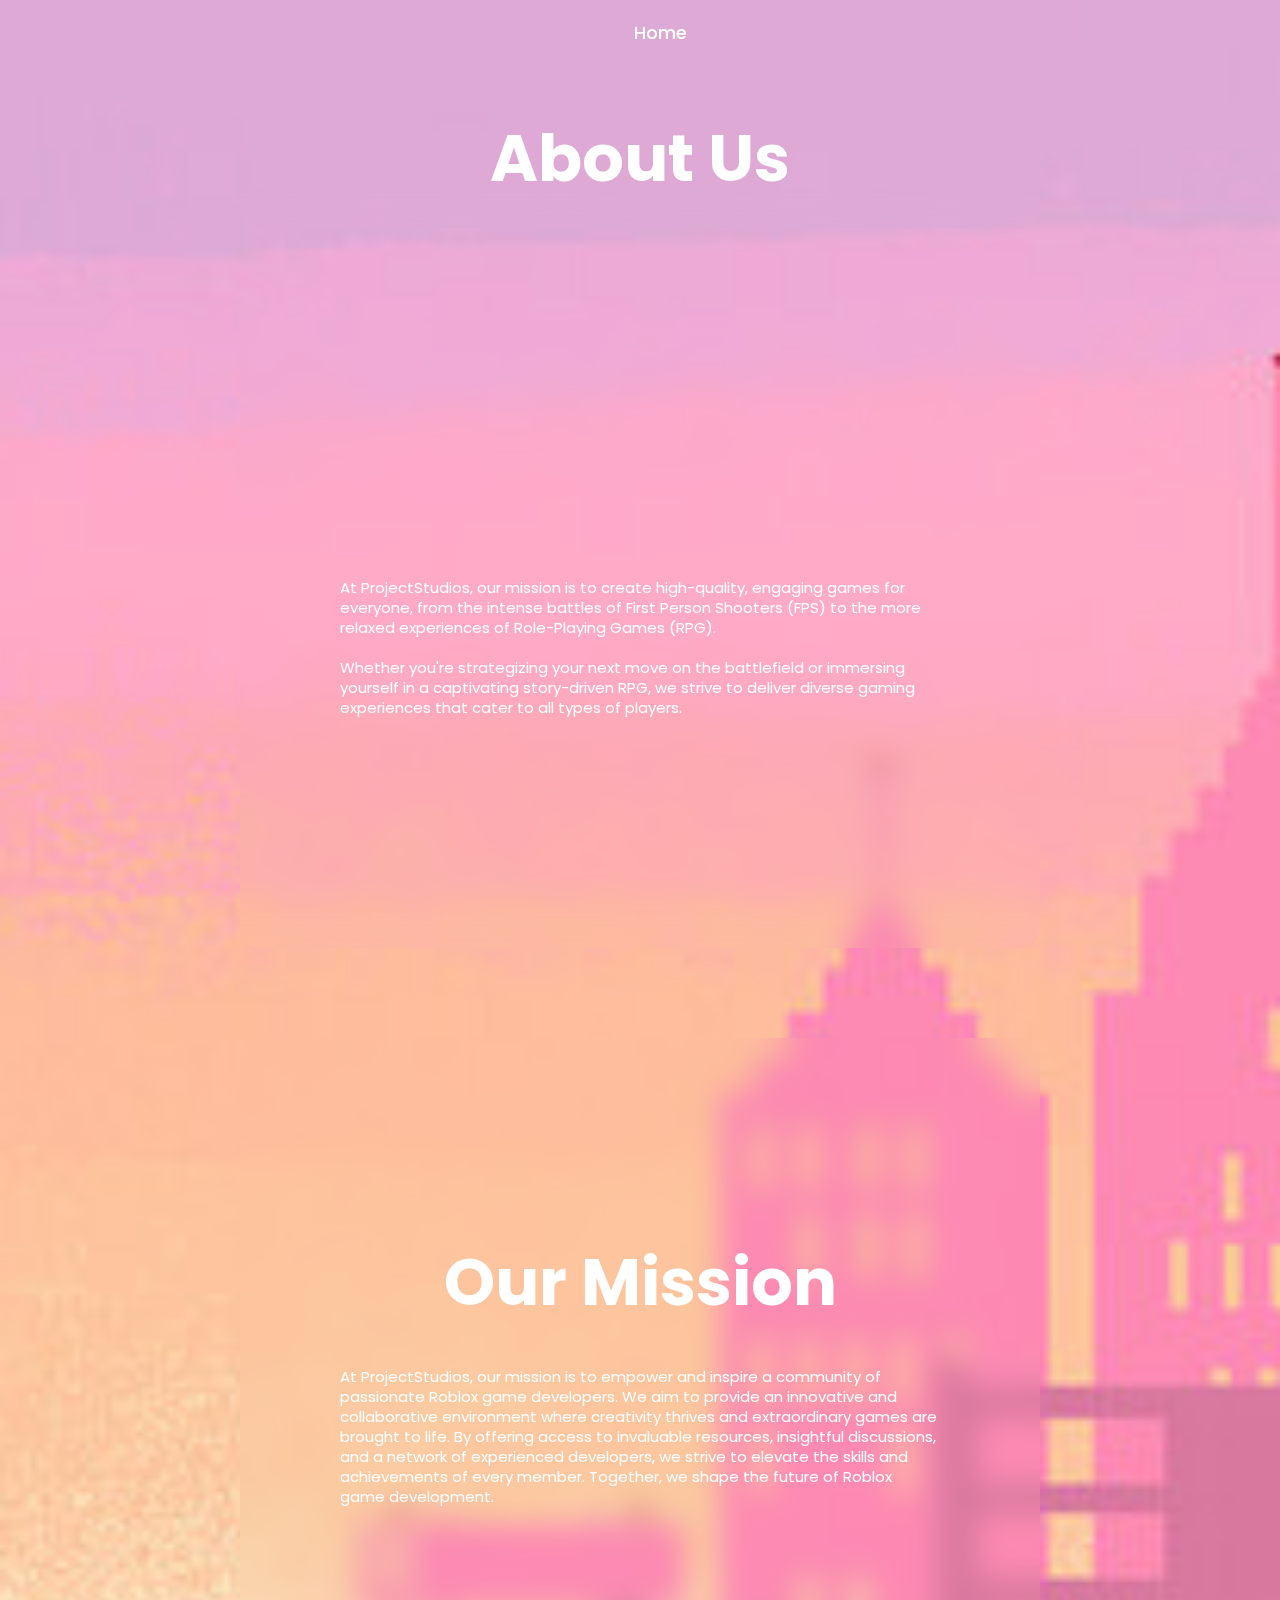
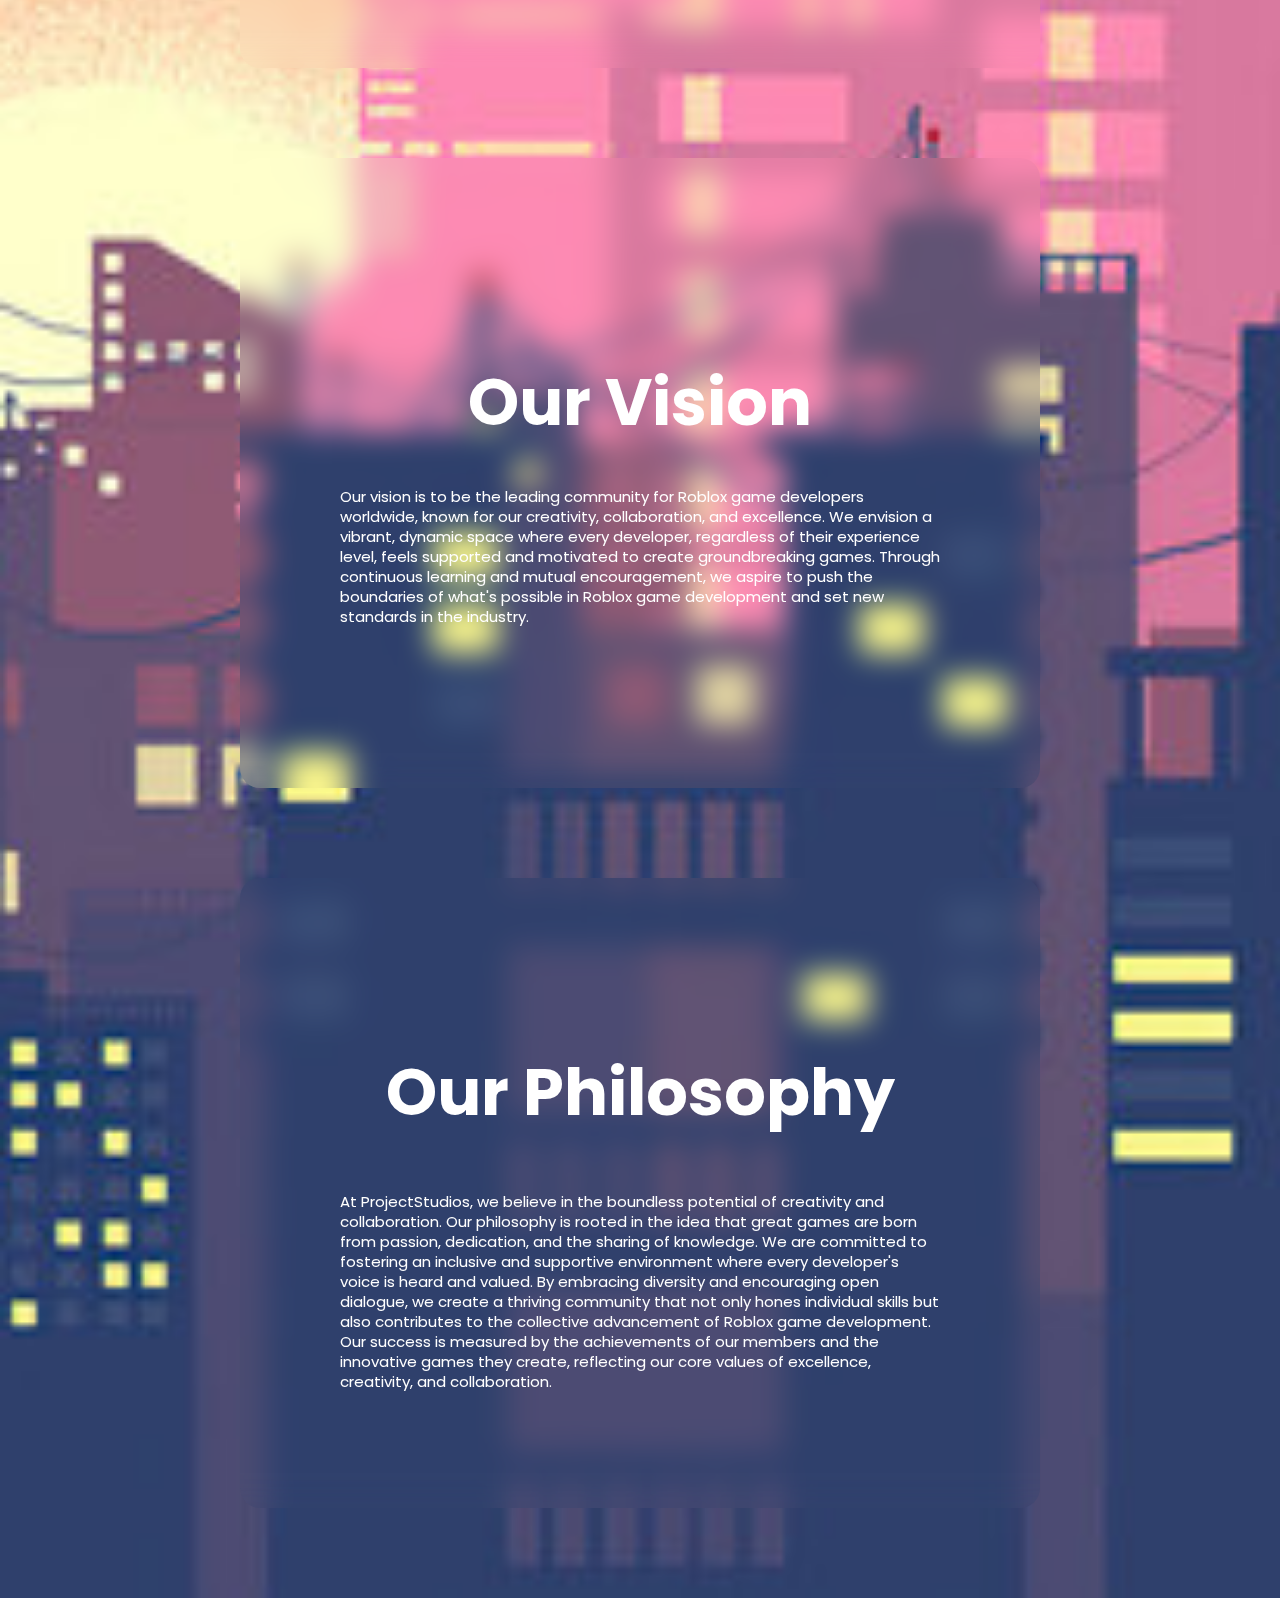
<file: HTML/aboutus.html>
<!DOCTYPE html>
<html lang="en">

<head>
    <meta charset="UTF-8">
    <meta http-equiv="X-UA-Compatible" content="IE-edge">
    <meta name="viewport" content="width=device-width, initial-scale=1.0">
    <title>ProjectStudios</title>
    <link rel="stylesheet" href="../CSS/aboutus.css">
    <link rel="shortcut icon" href="../Images/ProjectStudios.png" type="image/x-icon">
</head>

<header>
    <nav class="navigation">
        <a href="../index.html">Home</a>
    </nav>
</header>

<body>

    <div class="content">
        <div class="header">
            <h1>About Us</h1>
        </div>

        <div class="description">
            <p>At ProjectStudios, our mission is to create high-quality, engaging games for everyone, from the intense battles of First Person Shooters (FPS) to the more relaxed experiences of Role-Playing Games (RPG).</p>
            <p>‎</p>
            <p>Whether you're strategizing your next move on the battlefield or immersing yourself in a captivating story-driven RPG, we strive to deliver diverse gaming experiences that cater to all types of players.</p>
        </div>

        <div class="mission">
            <h1>Our Mission</h1>
            <p>At ProjectStudios, our mission is to empower and inspire a community of passionate Roblox game developers. We aim to provide an innovative and collaborative environment where creativity thrives and extraordinary games are brought to life. By offering access to invaluable resources, insightful discussions, and a network of experienced developers, we strive to elevate the skills and achievements of every member. Together, we shape the future of Roblox game development.</p>
        </div>

        <div class="vision">
            <h1>Our Vision</h1>
            <p>Our vision is to be the leading community for Roblox game developers worldwide, known for our creativity, collaboration, and excellence. We envision a vibrant, dynamic space where every developer, regardless of their experience level, feels supported and motivated to create groundbreaking games. Through continuous learning and mutual encouragement, we aspire to push the boundaries of what's possible in Roblox game development and set new standards in the industry.</p>
        </div>

        <div class="philosophy">
            <h1>Our Philosophy</h1>
            <p>At ProjectStudios, we believe in the boundless potential of creativity and collaboration. Our philosophy is rooted in the idea that great games are born from passion, dedication, and the sharing of knowledge. We are committed to fostering an inclusive and supportive environment where every developer's voice is heard and valued. By embracing diversity and encouraging open dialogue, we create a thriving community that not only hones individual skills but also contributes to the collective advancement of Roblox game development. Our success is measured by the achievements of our members and the innovative games they create, reflecting our core values of excellence, creativity, and collaboration.</p>
        </div>
    </div>

</body>

</html>
</file>
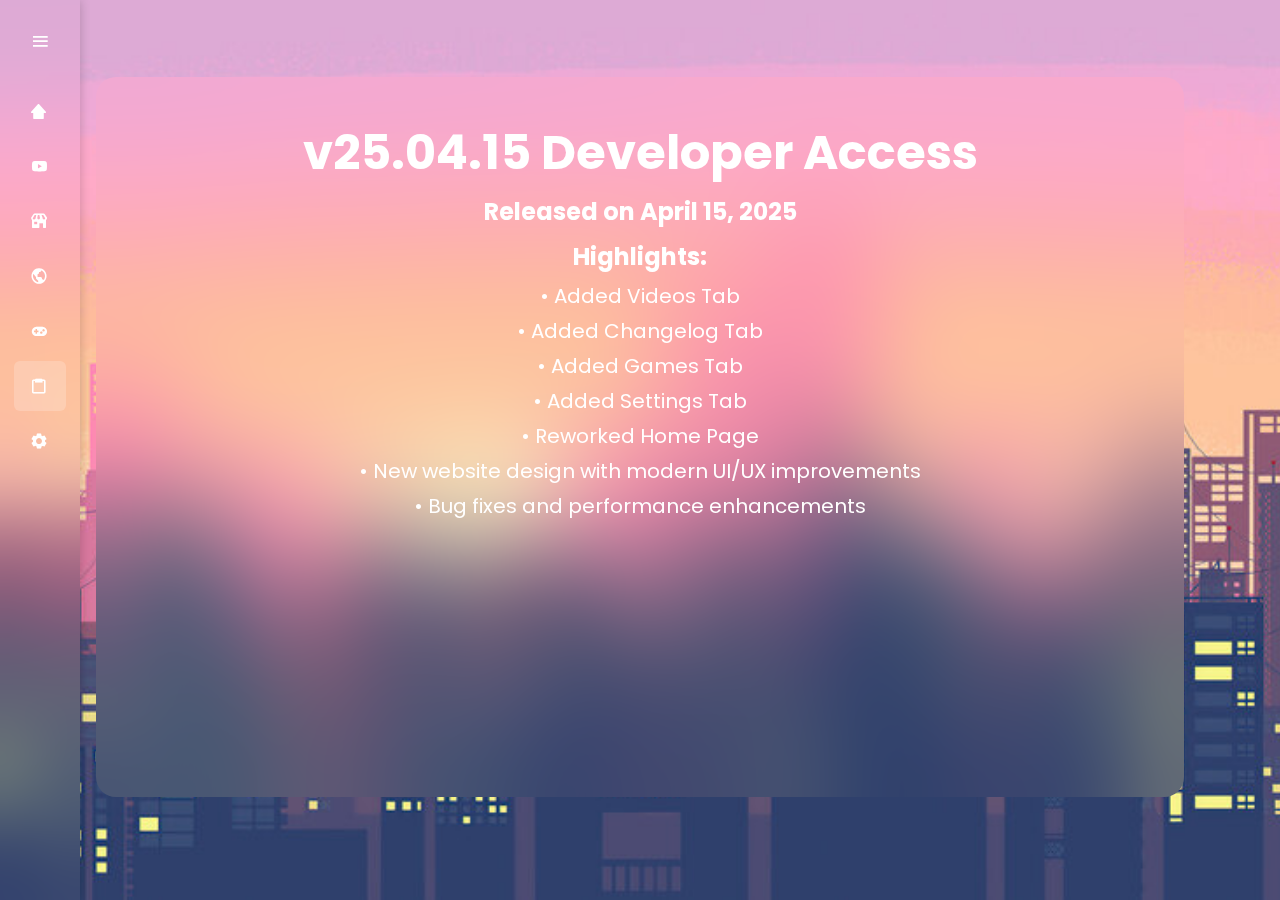
<file: HTML/changelog.html>
<!DOCTYPE html>
<html lang="en">
<head>
    <meta charset="UTF-8">
    <meta http-equiv="X-UA-Compatible" content="IE=edge">
    <meta name="viewport" content="width=device-width, initial-scale=1.0">
    <title>ProjectStudios - Change Log</title>
    <link rel="stylesheet" href="../CSS/changelog.css">
    <link href='https://unpkg.com/boxicons@2.1.4/css/boxicons.min.css' rel='stylesheet'>
    <link rel="shortcut icon" href="../Images/ProjectStudios.png" type="image/x-icon">
</head>

<body>

    <nav class="sidebar">
        <div class="logo-menu">
            <h2 class="logo">ProjectStudios</h2>
            <i class='bx bx-menu toggle-btn'></i>
        </div>
        
        <ul class="list">
            <li class="list-item">
                <a href="../index.html">
                    <i class='bx bxs-home-alt-2'></i>
                    <span class="link-name" style="--i:1;">Home</span>
                </a>
            </li>
            <li class="list-item">
                <a href="./videos.html">
                    <i class='bx bxl-youtube'></i>
                    <span class="link-name" style="--i:2;">Videos</span>
                </a>
            </li>
            <li class="list-item">
                <a href="./404.html">
                    <i class='bx bxs-store'></i>
                    <span class="link-name" style="--i:3;">Shop</span>
                </a>
            </li>
            <li class="list-item">
                <a href="./socials.html">
                    <i class='bx bx-world'></i>
                    <span class="link-name" style="--i:4;">Socials</span>
                </a>
            </li>
            <li class="list-item">
                <a href="./games.html">
                    <i class='bx bxs-joystick-alt'></i>
                    <span class="link-name" style="--i:5;">Creations</span>
                </a>
            </li>
            <li class="list-item active">
                <a href="./changelog.html">
                    <i class='bx bx-clipboard'></i>
                    <span class="link-name" style="--i:6;">Change Log</span>
                </a>
            </li>
            <li class="list-item">
                <a href="./settings.html">
                    <i class='bx bxs-cog'></i>
                    <span class="link-name" style="--i:7;">Settings</span>
                </a>
            </li>
        </ul>
    </nav>

    <div class="wrapper">
        <h1>v25.04.15 Developer Access</h1>
        <h2>Released on April 15, 2025</h2>
        <h2>Highlights:</h2>
            <p>• Added Videos Tab</p>
            <p>• Added Changelog Tab</p>
            <p>• Added Games Tab</p>
            <p>• Added Settings Tab</p>
            <p>• Reworked Home Page</p>
            <p>• New website design with modern UI/UX improvements</p>
            <p>• Bug fixes and performance enhancements</p>
    </div>

    <script src="../JavaScript/sidebar.js"></script>
</body>
</html>
</file>
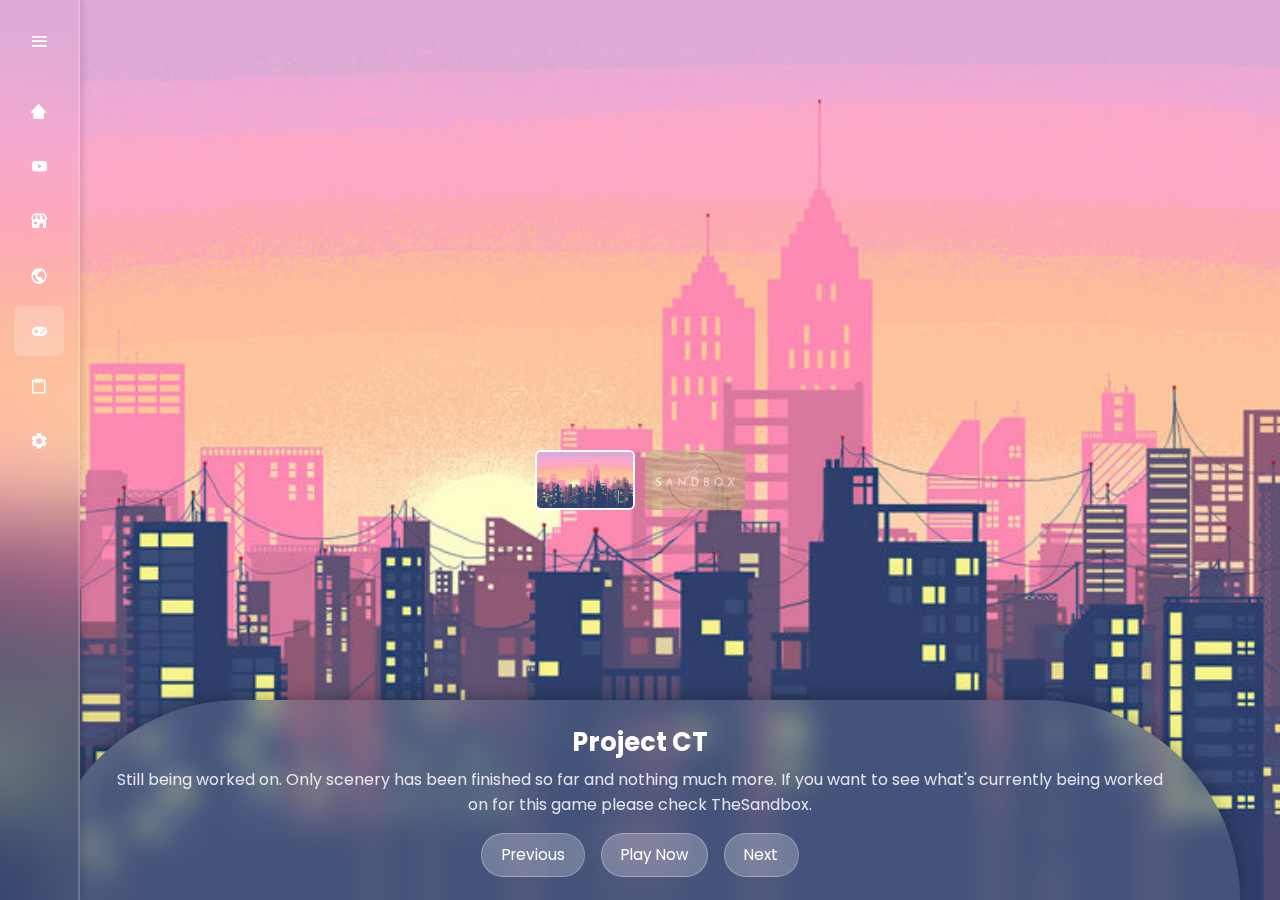
<file: HTML/games.html>
<!DOCTYPE html>
<html lang="en">
<head>
  <meta charset="UTF-8" />
  <meta http-equiv="X-UA-Compatible" content="IE=edge" />
  <meta name="viewport" content="width=device-width, initial-scale=1.0" />
  <title>ProjectStudios - Games</title>
  <link rel="stylesheet" href="../CSS/games.css" />
  <link href="https://unpkg.com/boxicons@2.1.4/css/boxicons.min.css" rel="stylesheet" />
  <link rel="shortcut icon" href="../Images/ProjectStudios.png" type="image/x-icon" />
</head>
<body>

    <nav class="sidebar">
        <div class="logo-menu">
            <h2 class="logo">ProjectStudios</h2>
            <i class='bx bx-menu toggle-btn'></i>
        </div>
        
        <ul class="list">
            <li class="list-item">
                <a href="../index.html">
                    <i class='bx bxs-home-alt-2'></i>
                    <span class="link-name" style="--i:1;">Home</span>
                </a>
            </li>
            <li class="list-item">
                <a href="./videos.html">
                    <i class='bx bxl-youtube'></i>
                    <span class="link-name" style="--i:2;">Videos</span>
                </a>
            </li>
            <li class="list-item">
                <a href="./404.html">
                    <i class='bx bxs-store'></i>
                    <span class="link-name" style="--i:3;">Shop</span>
                </a>
            </li>
            <li class="list-item">
                <a href="./socials.html">
                    <i class='bx bx-world'></i>
                    <span class="link-name" style="--i:4;">Socials</span>
                </a>
            </li>
            <li class="list-item active">
                <a href="./games.html">
                    <i class='bx bxs-joystick-alt'></i>
                    <span class="link-name" style="--i:5;">Creations</span>
                </a>
            </li>
            <li class="list-item">
                <a href="./changelog.html">
                    <i class='bx bx-clipboard'></i>
                    <span class="link-name" style="--i:6;">Change Log</span>
                </a>
            </li>
            <li class="list-item">
                <a href="./settings.html">
                    <i class='bx bxs-cog'></i>
                    <span class="link-name" style="--i:7;">Settings</span>
                </a>
            </li>
        </ul>
    </nav>

  <div class="gallery-container">
    <div class="preview-strip" id="previewStrip"></div>
  </div>

  <div class="half-circle-container">
    <div class="half-circle">
      <div class="overlay-content">
        <h1 class="image-title" id="imageTitle">Image Title</h1>
        <p class="image-description" id="imageDescription">Image description goes here.</p>
        <div class="navigation-buttons">
          <button id="prevBtn">Previous</button>
          <a id="playNowBtn" href="#" target="_blank">Play Now</a>
          <button id="nextBtn">Next</button>
        </div>
      </div>
    </div>
  </div>

  <script src="../JavaScript/games.js"></script>
  <script src="../JavaScript/sidebar.js"></script>
</body>
</html>
</file>
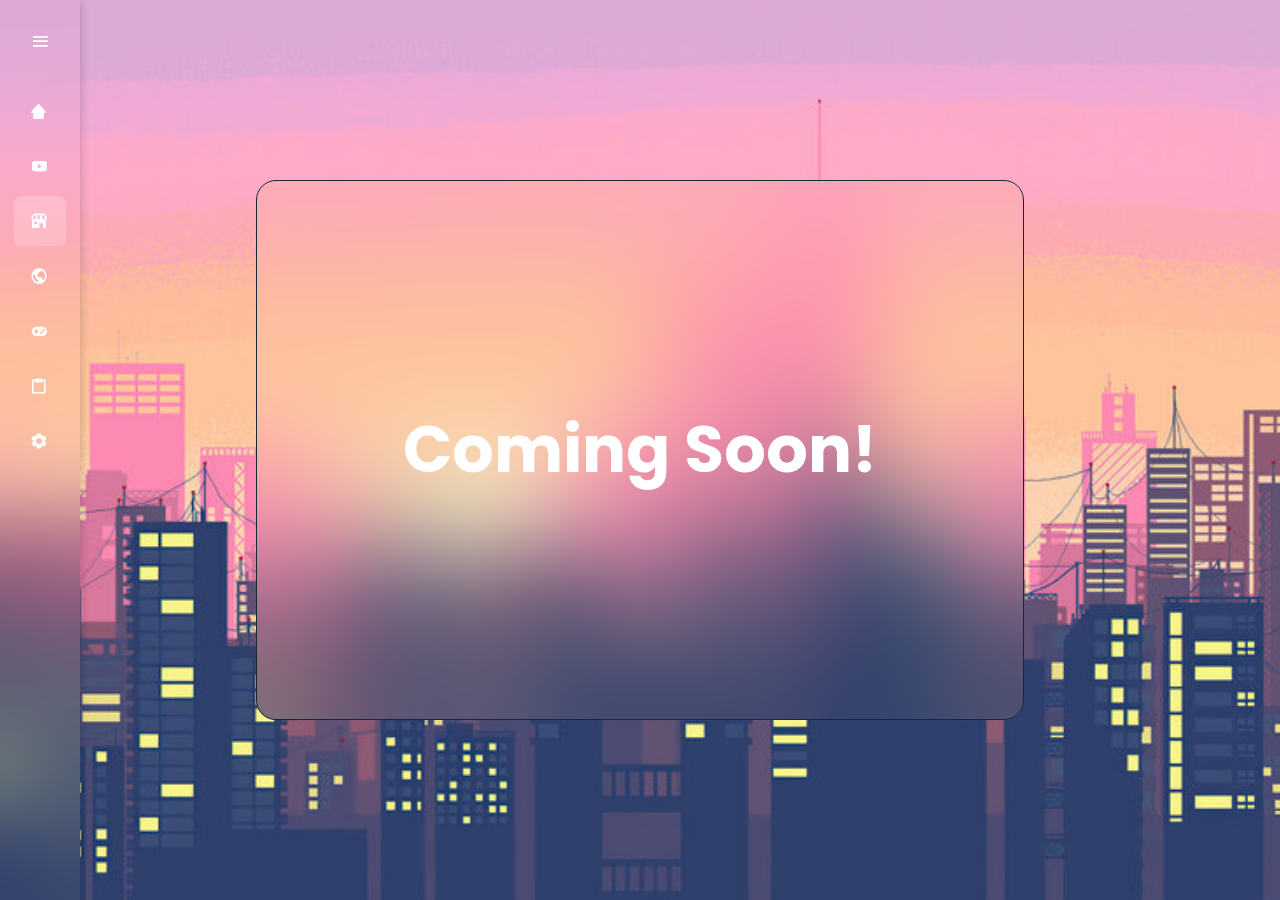
<file: HTML/shop.html>
<!DOCTYPE html>
<html lang="en">
<head>
    <meta charset="UTF-8">
    <meta http-equiv="X-UA-Compatible" content="IE=edge">
    <meta name="viewport" content="width=device-width, initial-scale=1.0">
    <title>ProjectStudios - Shop</title>
    <link rel="stylesheet" href="../CSS/shop.css">
    <link href='https://unpkg.com/boxicons@2.1.4/css/boxicons.min.css' rel='stylesheet'>
    <link rel="shortcut icon" href="../Images/ProjectStudios.png" type="image/x-icon">
</head>

<body>

    <main>
        <div id="video-container"></div>
    </main>

    <nav class="sidebar">
        <div class="logo-menu">
            <h2 class="logo">ProjectStudios</h2>
            <i class='bx bx-menu toggle-btn'></i>
        </div>
        
        <ul class="list">
            <li class="list-item">
                <a href="../index.html">
                    <i class='bx bxs-home-alt-2'></i>
                    <span class="link-name" style="--i:1;">Home</span>
                </a>
            </li>
            <li class="list-item">
                <a href="./videos.html">
                    <i class='bx bxl-youtube'></i>
                    <span class="link-name" style="--i:2;">Videos</span>
                </a>
            </li>
            <li class="list-item active">
                <a href="./404.html">
                    <i class='bx bxs-store'></i>
                    <span class="link-name" style="--i:3;">Shop</span>
                </a>
            </li>
            <li class="list-item">
                <a href="./socials.html">
                    <i class='bx bx-world'></i>
                    <span class="link-name" style="--i:4;">Socials</span>
                </a>
            </li>
            <li class="list-item">
                <a href="./games.html">
                    <i class='bx bxs-joystick-alt'></i>
                    <span class="link-name" style="--i:5;">Creations</span>
                </a>
            </li>
            <li class="list-item">
                <a href="#">
                    <i class='bx bx-clipboard'></i>
                    <span class="link-name" style="--i:6;">Change Log</span>
                </a>
            </li>
            <li class="list-item">
                <a href="./settings.html">
                    <i class='bx bxs-cog'></i>
                    <span class="link-name" style="--i:7;">Settings</span>
                </a>
            </li>
        </ul>
    </nav>

    <div class="intro">
        <h2>Coming Soon!</h2>
    </div>

    <script src="../JavaScript/sidebar.js"></script>
</body>
</html>
</file>
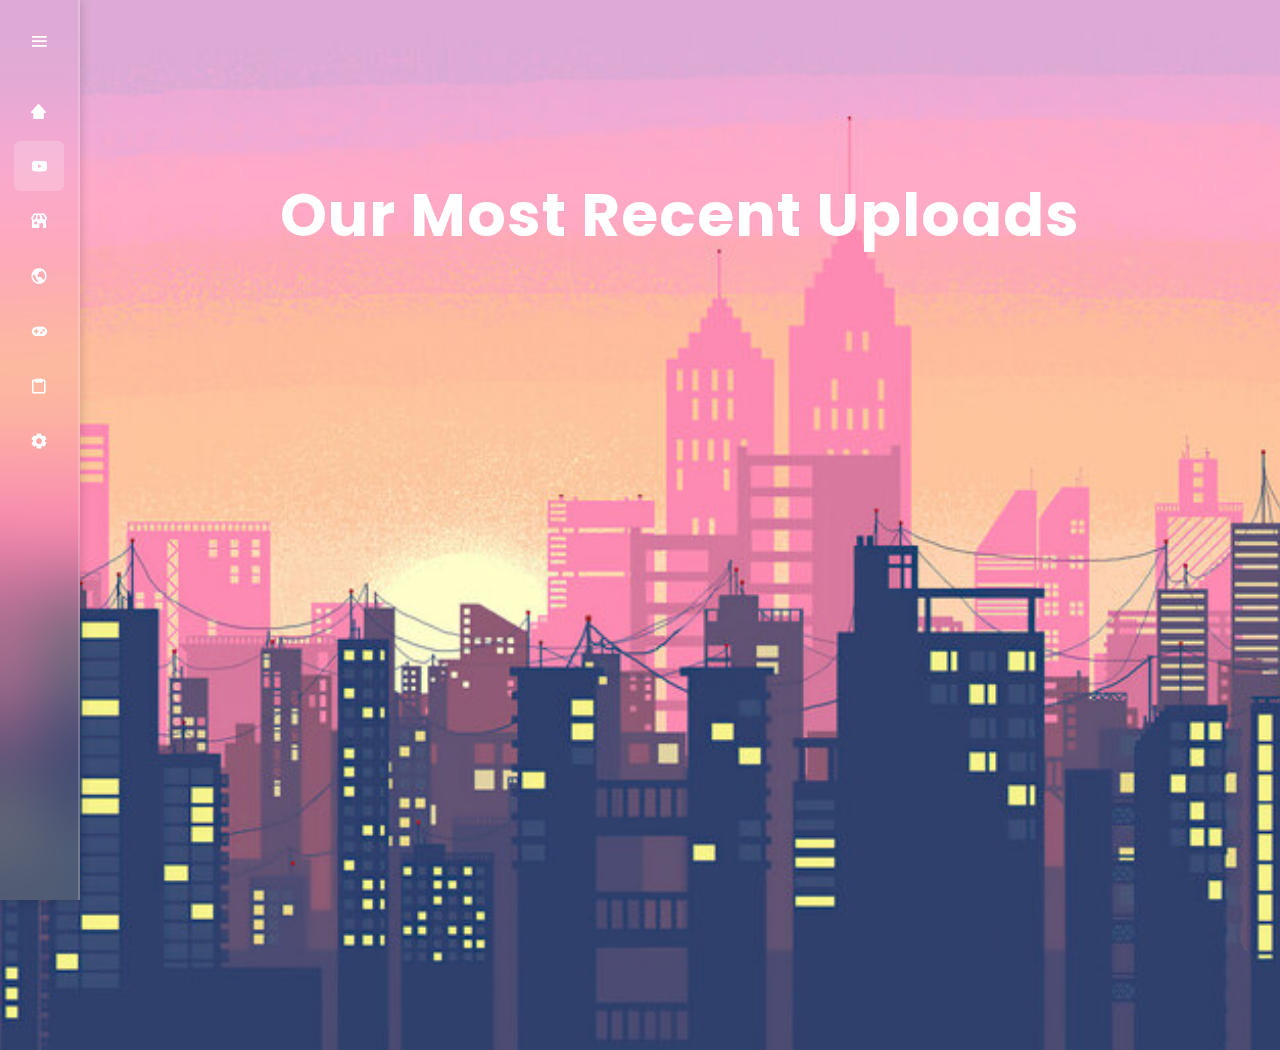
<file: HTML/videos.html>
<!DOCTYPE html>
<html lang="en">
<head>
    <meta charset="UTF-8">
    <meta http-equiv="X-UA-Compatible" content="IE=edge">
    <meta name="viewport" content="width=device-width, initial-scale=1.0">
    <title>ProjectStudios - Videos</title>
    <link rel="stylesheet" href="../CSS/videos.css">
    <link href='https://unpkg.com/boxicons@2.1.4/css/boxicons.min.css' rel='stylesheet'>
    <link rel="shortcut icon" href="../Images/ProjectStudios.png" type="image/x-icon">
</head>

<body>

    <main>
        <h1>Our Most Recent Uploads</h1>
        <div id="uploads-container"></div>
    </main>

    <nav class="sidebar">
        <div class="logo-menu">
            <h2 class="logo">ProjectStudios</h2>
            <i class='bx bx-menu toggle-btn'></i>
        </div>
        
        <ul class="list">
            <li class="list-item">
                <a href="../index.html">
                    <i class='bx bxs-home-alt-2'></i>
                    <span class="link-name" style="--i:1;">Home</span>
                </a>
            </li>
            <li class="list-item active">
                <a href="./videos.html">
                    <i class='bx bxl-youtube'></i>
                    <span class="link-name" style="--i:2;">Videos</span>
                </a>
            </li>
            <li class="list-item">
                <a href="./404.html">
                    <i class='bx bxs-store'></i>
                    <span class="link-name" style="--i:3;">Shop</span>
                </a>
            </li>
            <li class="list-item">
                <a href="./socials.html">
                    <i class='bx bx-world'></i>
                    <span class="link-name" style="--i:4;">Socials</span>
                </a>
            </li>
            <li class="list-item">
                <a href="./games.html">
                    <i class='bx bxs-joystick-alt'></i>
                    <span class="link-name" style="--i:5;">Creations</span>
                </a>
            </li>
            <li class="list-item">
                <a href="./changelog.html">
                    <i class='bx bx-clipboard'></i>
                    <span class="link-name" style="--i:6;">Change Log</span>
                </a>
            </li>
            <li class="list-item">
                <a href="./settings.html">
                    <i class='bx bxs-cog'></i>
                    <span class="link-name" style="--i:7;">Settings</span>
                </a>
            </li>
        </ul>
    </nav>

    <script src="https://apis.google.com/js/api.js"></script>
    <script src="../JavaScript/videos.js"></script>
    <script src="../JavaScript/sidebar.js"></script>
</body>
</html>
</file>
<file: CSS/aboutus.css>
@import url('https://fonts.googleapis.com/css2?family=Poppins:wght@500&display=swap');

* {
    margin: 0;
    padding: 0;
    box-sizing: border-box;
    font-family: 'Poppins', sans-serif;
    color: #fff;
}

body {
    display: flex;
    justify-content: center;
    align-items: center;
    min-height: 100vh;
    background: url(../Images/minimalist-city-sunset-buildings-uhdpaper.com-4K-8.1390-wp.thumbnail.jpg);
    background-size: cover;
    background-position: center;
}

header {
    position: fixed;
    top: 0;
    left: 0;
    width: 100%;
    padding: 20px 100px;
    display: flex;
    justify-content: center;
    align-items: center;
    z-index: 99;
}

.navigation a {
    position: relative;
    font-size: 1.1em;
    color: #fff;
    text-decoration: none;
    font-weight: 500;
    margin-left: 40px;
}

.navigation a::after {
    content: '';
    position: absolute;
    left: 0;
    bottom: -6px;
    width: 100%;
    height: 3px;
    background: #fff;
    border-radius: 5px;
    transform-origin: right;
    transform: scaleX(0);
    transition: transform .5s;
}

.navigation a:hover::after {
    transform-origin: left;
    transform: scaleX(1);
}

.header {
    margin: 90px 0;
    width: 100%;
    max-width: 800px;
    padding: 20px;
    backdrop-filter: blur(15px);
    height: auto;
    border-radius: 20px;
    display: flex;
    flex-direction: column;
    justify-content: center;
    align-items: center;
    color: #fff;
    z-index: 999;
}

.header h1 {
    font-size: 65px;
    text-align: center;
}

.intro {
    position: fixed;
    top: 50%;
    left: 50%;
    transform: translate(-50%, -50%);
    backdrop-filter: blur(50px);
    height: 90vh;
    width: 90vw;
    border-radius: 20px;
    display: flex;
    flex-direction: column;
    justify-content: center;
    align-items: center;
    text-align: center;
    color: #fff;
    z-index: 999;
    border: 1px solid #162938;
}

.intro,
.mission,
.vision,
.philosophy,
.description {
    margin: 90px 0;
    width: 100%;
    max-width: 800px;
    padding: 20px;
    backdrop-filter: blur(15px);
    height: 70vh;
    width: 70vw;
    border-radius: 20px;
    display: flex;
    flex-direction: column;
    justify-content: center;
    align-items: center;
    color: #fff;
    z-index: 999;
}

.intro p,
.mission p,
.vision p,
.philosophy p,
.description p {
    width: 600px;
    font-size: 15px;
    transform: translateY(25%);
    line-height: 20px;
    text-align: left;
}

.intro p a,
.mission p a,
.vision p a,
.philosophy p a
.description p a {
    color: #fff;
    font-size: 18px;
}

.intro h1,
.mission h1,
.vision h1,
.philosophy h1,
.description {
    font-size: 65px;
    text-align: center;
}
</file>
<file: CSS/changelog.css>
@import url('https://fonts.googleapis.com/css2?family=Poppins:wght;300;400;500;600;700;800;900&display=swap');

* {
    margin: 0;
    padding: 0;
    box-sizing: border-box;
    font-family: 'Poppins', sans-serif;
}

body {
    min-height: 100vh;
    background: url('../Images/minimalist-city-sunset-buildings-uhdpaper.com-4K-8.1390-wp.thumbnail.jpg') no-repeat;
    background-size: cover;
    background-position: center;
}

.sidebar {
    position: fixed;
    top: 0;
    left: 0;
    width: 80px;
    height: 100%;
    background: transparent;
    backdrop-filter: blur(40px);
    border-right: 2px sold rgba(255, 255, 255, .2);
    box-shadow: 0 0 10px rgba(0, 0, 0, .2);
    padding: 6px 14px;
    transition: .5s;
    z-index: 2;
}

.sidebar.active {
    width: 260px;
}

.sidebar .logo-menu {
    display: flex;
    align-items: center;
    width: 100%;
    height: 70px;
}

.sidebar .logo-menu .logo {
    font-size: 25px;
    color: #fff;
    pointer-events: none;
    opacity: 0;
    transition: .3s;
}

.sidebar.active .logo-menu .logo {
    opacity: 1;
    transition-delay: .2s;
}

.sidebar .logo-menu .toggle-btn {
    position: absolute;
    left: 50%;
    transform: translateX(-50%);
    width: 40px;
    height: 40px;
    font-size: 22px;
    color: #fff;
    text-align: center;
    line-height: 40px;
    cursor: pointer;
}

.sidebar.active .logo-menu .toggle-btn {
    left: 90%;
}

.sidebar .list {
    margin-top: 10px;
}

.list .list-item {
    list-style: none;
    width: 100%;
    height: 50px;
    margin: 5px 0;
    line-height: 50px;
}

.list .list-item a {
    display: flex;
    align-items: center;
    font-size: 18px;
    color: #fff;
    text-decoration: none;
    border-radius: 6px;
    white-space: nowrap;
    transition: .5s;
}

.list .list-item.active a,
.list .list-item a:hover {
    background: rgba(255, 255, 255, .2);
}

.list .list-item a i {
    min-width: 50px;
    height: 50px;
    text-align: center;
    line-height: 50px;
}

.sidebar .link-name {
    opacity: 0;
    pointer-events: none;
    transition: opacity .3s;
}

.sidebar.active .link-name {
    opacity: 1;
    pointer-events: auto;
    transition-delay: calc(.1s * var(--i));
}

.main {
  margin-left: 250px;
  padding: 20px;
}

#video-container {
  display: grid;
  grid-template-columns: repeat(auto-fit, minmax(250px, 1fr));
  gap: 20px;
}

.upload-card {
  backdrop-filter: blur(40px);
  border-radius: 8px;
  box-shadow: 0 2px 4px rgba(0, 0, 0, 0.1);
  overflow: hidden;
}

.upload-card img {
  width: 100%;
  height: 150px;
  object-fit: cover;
}

.upload-card-content {
  padding: 15px;
}

.upload-card-content h4 {
  margin-bottom: 10px;
}

.upload-card-content a {
  display: inline-block;
  padding: 8px 15px;
  background-color: #333;
  color: #fff;
  text-decoration: none;
  border-radius: 5px;
  transition: background-color 0.3s ease;
}

.intro {
    position: fixed;
    top: 50%;
    left: 50%;
    transform: translate(-50%, -50%);
    backdrop-filter: blur(50px);
    height: 60vh;
    width: 60vw;
    border-radius: 20px;
    display: flex;
    flex-direction: column;
    justify-content: center;
    align-items: center;
    text-align: center;
    color: #fff;
    z-index: 999;
    border: 1px solid #162938;
}

.wrapper {
    position: absolute;
    top: 43%;
    left: 50%;
    transform: translate(-50%, -50%);
    backdrop-filter: blur(50px);
    height: 80vh;
    width: 85vw;
    border-radius: 20px;
    flex-direction: column;
    justify-content: center;
    align-items: center;
    text-align: center;
    color: #fff;
    z-index: 0;
    grid-template-columns: repeat(2, 1fr);
    gap: 20px;
    margin-top: 50px;
    padding: 40px;
}

.wrapper h1 {
    font-size: 48px;
    align-items: center;
    justify-content: center;
}

.wrapper h2 {
    font-size: 24px;
    align-items: center;
    justify-content: center;
    padding: 5px;
}
  
.wrapper p {
    padding: 5px;
    font-size: 20px;
    line-height: 25px;
}

.wrapper a {
    color: #fff;
    text-decoration: none;
    padding: 5px;
    font-size: 20px;
    line-height: 25px;
}

/* 404 Code */
header {
    position: fixed;
    top: 0;
    left: 0;
    width: 100%;
    padding: 20px 100px;
    display: flex;
    justify-content: space-between;
    align-items: center;
    z-index: 99;
}

.logo {
  font-size: 0.1px;
  color: #fff;
  user-select: none;
}

.navigation a {
  position: relative;
  font-size: 1.1em;
  color: #fff;
  text-decoration: none;
  font-weight: 500;
  margin-left: 40px;
}

.navigation a::after {
  content: '';
  position: absolute;
  left: 0;
  bottom: -6px;
  width: 100%;
  height: 3px;
  background: #fff;
  border-radius: 5px;
  transform-origin: right;
  transform: scaleX(0);
  transition: transform .5s;
}

.navigation a:hover::after {
  transform-origin: left;
  transform: scaleX(1);
}

.error {
    position: absolute;
    top: 45%;
    left: 50%;
    transform: translate(-50%, -50%);
    backdrop-filter: blur(20px);
    height: 40vh;
    width: 40vw;
    border-radius: 20px;
    justify-content: center;
    align-items: center;
    text-align: center;
    color: #fff;
    z-index: 0;
    margin-top: 50px;
    padding: 40px;
}

.error h1 {
    margin-top: 50px;
    font-size: 48px;
    align-items: center;
    justify-content: center;
}

.error h2 {
    font-size: 24px;
    align-items: center;
    justify-content: center;
    padding: 5px;
}

body::-webkit-scrollbar {
    width: 10px;
    background-color: #f5f5f5;
}

body::-webkit-scrollbar-track {
    background-color: #f5f5f5;
}

body::-webkit-scrollbar-thumb {
    background-color: #555;
    border-radius: 5px;
}

body::-webkit-scrollbar-thumb:hover {
    background-color: #777;
}

body::-webkit-scrollbar-thumb:active {
    background-color: #999;
}
</file>
<file: CSS/games.css>
@import url('https://fonts.googleapis.com/css2?family=Poppins:wght@500&display=swap');

* {
  margin: 0;
  padding: 0;
  box-sizing: border-box;
  font-family: 'Poppins', sans-serif;
  color: #fff;
}

body {
  background-size: cover;
  background-position: center;
  min-height: 100vh;
  transition: background-image 0.75s ease-in-out;
  display: flex;
  flex-direction: column;
  align-items: center;
}

.sidebar {
  position: fixed;
  top: 0;
  left: 0;
  width: 80px;
  height: 100%;
  background: transparent;
  backdrop-filter: blur(40px);
  border-right: 2px solid rgba(255, 255, 255, .2);
  box-shadow: 0 0 10px rgba(0, 0, 0, .2);
  padding: 6px 14px;
  transition: .5s;
  z-index: 999;
}

.sidebar.active {
  width: 260px;
}

.sidebar .logo-menu {
  display: flex;
  align-items: center;
  width: 100%;
  height: 70px;
}

.sidebar .logo-menu .logo {
  font-size: 25px;
  color: #fff;
  pointer-events: none;
  opacity: 0;
  transition: .3s;
}

.sidebar.active .logo-menu .logo {
  opacity: 1;
  transition-delay: .2s;
}

.sidebar .logo-menu .toggle-btn {
  position: absolute;
  left: 50%;
  transform: translateX(-50%);
  width: 40px;
  height: 40px;
  font-size: 22px;
  color: #fff;
  text-align: center;
  line-height: 40px;
  cursor: pointer;
}

.sidebar.active .logo-menu .toggle-btn {
  left: 90%;
}

.sidebar .list {
  margin-top: 10px;
}

.list .list-item {
  list-style: none;
  width: 100%;
  height: 50px;
  margin: 5px 0;
  line-height: 50px;
}

.list .list-item a {
  display: flex;
  align-items: center;
  font-size: 18px;
  color: #fff;
  text-decoration: none;
  border-radius: 6px;
  white-space: nowrap;
  transition: .5s;
}

.list .list-item.active a,
.list .list-item a:hover {
  background: rgba(255, 255, 255, .2);
}

.list .list-item a i {
  min-width: 50px;
  height: 50px;
  text-align: center;
  line-height: 50px;
}

.sidebar .link-name {
  opacity: 0;
  pointer-events: none;
  transition: opacity .3s;
}

.sidebar.active .link-name {
  opacity: 1;
  pointer-events: auto;
  transition-delay: calc(.1s * var(--i));
}

.gallery-container {
  display: flex;
  align-items: center;
  gap: 10px;
  margin-top: 450px;
}

.preview-strip {
  display: flex;
  gap: 10px;
  overflow-x: auto;
}

.preview-strip .thumb {
  width: 100px;
  height: 60px;
  object-fit: cover;
  cursor: pointer;
  opacity: 0.7;
  transition: 0.3s;
  border-radius: 6px;
}

.preview-strip .thumb.active,
.preview-strip .thumb:hover {
  opacity: 1;
  border: 2px solid #fff;
}

.half-circle-container {
  position: fixed;
  bottom: 0;
  left: 50%;
  transform: translateX(-50%);
  width: 100%;
  height: 250px;
  display: flex;
  justify-content: center;
  align-items: flex-end;
  z-index: 50;
  pointer-events: none;
}

.half-circle {
  width: 1200px;
  height: 200px;
  background: rgba(255, 255, 255, 0.1);
  border-top-left-radius: 2500px;
  border-top-right-radius: 2500px;
  backdrop-filter: blur(15px);
  box-shadow: 0 -2px 20px rgba(0, 0, 0, 0.3);
  display: flex;
  flex-direction: column;
  align-items: center;
  justify-content: center;
  padding: 1rem;
  pointer-events: auto;
}

.overlay-content {
  text-align: center;
}

.image-title {
  font-size: 1.6rem;
  font-weight: bold;
  margin-bottom: 0.3rem;
}

.image-description {
  font-size: 1rem;
  opacity: 0.85;
  margin-bottom: 1rem;
  padding-left: 5%;
  padding-right: 5%;
}

.navigation-buttons {
  display: flex;
  justify-content: center;
  gap: 1rem;
}

.navigation-buttons button,
.navigation-buttons a {
  background: rgba(255, 255, 255, 0.15);
  border: 1px solid rgba(255, 255, 255, 0.3);
  color: #fff;
  padding: 0.6rem 1.2rem;
  border-radius: 30px;
  font-size: 0.95rem;
  cursor: pointer;
  backdrop-filter: blur(10px);
  transition: background 0.3s ease, transform 0.3s ease;
  text-decoration: none;
}

.navigation-buttons button:hover,
.navigation-buttons a:hover {
  background: rgba(255, 255, 255, 0.25);
  transform: scale(1.05);
}
</file>
<file: CSS/shop.css>
@import url('https://fonts.googleapis.com/css2?family=Poppins:wght@500&display=swap');

* {
    margin: 0;
    padding: 0;
    box-sizing: border-box;
    font-family: 'Poppins', sans-serif;
    color: #fff;
}

body {
    display: flex;
    justify-content: center;
    align-items: center;
    min-height: 100vh;
    background: url(../Images/minimalist-city-sunset-buildings-uhdpaper.com-4K-8.1390-wp.thumbnail.jpg);
    background-size: cover;
    background-position: center;
}

.sidebar {
    position: fixed;
    top: 0;
    left: 0;
    width: 80px;
    height: 100%;
    background: transparent;
    backdrop-filter: blur(40px);
    border-right: 2px sold rgba(255, 255, 255, .2);
    box-shadow: 0 0 10px rgba(0, 0, 0, .2);
    padding: 6px 14px;
    transition: .5s;
    z-index: 2;
}

.sidebar.active {
    width: 260px;
}

.sidebar .logo-menu {
    display: flex;
    align-items: center;
    width: 100%;
    height: 70px;
}

.sidebar .logo-menu .logo {
    font-size: 25px;
    color: #fff;
    pointer-events: none;
    opacity: 0;
    transition: .3s;
}

.sidebar.active .logo-menu .logo {
    opacity: 1;
    transition-delay: .2s;
}

.sidebar .logo-menu .toggle-btn {
    position: absolute;
    left: 50%;
    transform: translateX(-50%);
    width: 40px;
    height: 40px;
    font-size: 22px;
    color: #fff;
    text-align: center;
    line-height: 40px;
    cursor: pointer;
}

.sidebar.active .logo-menu .toggle-btn {
    left: 90%;
}

.sidebar .list {
    margin-top: 10px;
}

.list .list-item {
    list-style: none;
    width: 100%;
    height: 50px;
    margin: 5px 0;
    line-height: 50px;
}

.list .list-item a {
    display: flex;
    align-items: center;
    font-size: 18px;
    color: #fff;
    text-decoration: none;
    border-radius: 6px;
    white-space: nowrap;
    transition: .5s;
}

.list .list-item.active a,
.list .list-item a:hover {
    background: rgba(255, 255, 255, .2);
}

.list .list-item a i {
    min-width: 50px;
    height: 50px;
    text-align: center;
    line-height: 50px;
}

.sidebar .link-name {
    opacity: 0;
    pointer-events: none;
    transition: opacity .3s;
}

.sidebar.active .link-name {
    opacity: 1;
    pointer-events: auto;
    transition-delay: calc(.1s * var(--i));
}

.intro {
    position: fixed;
    top: 50%;
    left: 50%;
    transform: translate(-50%, -50%);
    backdrop-filter: blur(50px);
    height: 60vh;
    width: 60vw;
    border-radius: 20px;
    display: flex;
    flex-direction: column;
    justify-content: center;
    align-items: center;
    text-align: center;
    color: #fff;
    z-index: 999;
    border: 1px solid #162938;
}

.intro h2 {
    font-size: 65px;
    margin: 2%;
}
  
.intro p {
    font-size: 20px;
    margin: 2%;
    transform: translateY(50%);
    line-height: 25px;
}
</file>
<file: CSS/videos.css>
@import url('https://fonts.googleapis.com/css2?family=Poppins:wght;300;400;500;600;700;800;900&display=swap');

* {
    margin: 0;
    padding: 0;
    box-sizing: border-box;
    font-family: 'Poppins', sans-serif;
}

body {
    min-height: 100vh;
    background: url('../Images/minimalist-city-sunset-buildings-uhdpaper.com-4K-8.1390-wp.thumbnail.jpg') no-repeat;
    background-size: cover;
    background-position: center;
}

.sidebar {
    position: fixed;
    top: 0;
    left: 0;
    width: 80px;
    height: 100%;
    background: transparent;
    backdrop-filter: blur(40px);
    border-right: 2px solid rgba(255, 255, 255, 0.2);
    box-shadow: 0 0 10px rgba(0, 0, 0, 0.2);
    padding: 6px 14px;
    transition: 0.5s;
    z-index: 2;
}

.sidebar.active {
    width: 260px;
}

.sidebar .logo-menu {
    display: flex;
    align-items: center;
    width: 100%;
    height: 70px;
}

.sidebar .logo-menu .logo {
    font-size: 25px;
    color: #fff;
    pointer-events: none;
    opacity: 0;
    transition: .3s;
}

.sidebar.active .logo-menu .logo {
    opacity: 1;
    transition-delay: .2s;
}

.sidebar .logo-menu .toggle-btn {
    position: absolute;
    left: 50%;
    transform: translateX(-50%);
    width: 40px;
    height: 40px;
    font-size: 22px;
    color: #fff;
    text-align: center;
    line-height: 40px;
    cursor: pointer;
}

.sidebar.active .logo-menu .toggle-btn {
    left: 90%;
}

.sidebar .list {
    margin-top: 10px;
}

.list .list-item {
    list-style: none;
    width: 100%;
    height: 50px;
    margin: 5px 0;
    line-height: 50px;
}

.list .list-item a {
    display: flex;
    align-items: center;
    font-size: 18px;
    color: #fff;
    text-decoration: none;
    border-radius: 6px;
    white-space: nowrap;
    transition: .5s;
}

.list .list-item.active a,
.list .list-item a:hover {
    background: rgba(255, 255, 255, .2);
}

.list .list-item a i {
    min-width: 50px;
    height: 50px;
    text-align: center;
    line-height: 50px;
}

.sidebar .link-name {
    opacity: 0;
    pointer-events: none;
    transition: opacity .3s;
}

.sidebar.active .link-name {
    opacity: 1;
    pointer-events: auto;
    transition-delay: calc(.1s * var(--i));
}

main {
    position: relative;
    margin-top: 150px;
    display: flex;
    flex-direction: column;
    align-items: center;
    margin-left: 80px;
    padding: 20px;
    transition: margin-left 0.5s;
    text-decoration: none;
}

main h1 {
    font-size: 60px;
    color: #fff;
    text-align: center;
    margin-bottom: 50px;
    font-weight: 700;
    letter-spacing: 1px;
}

.sidebar.active ~ main {
    margin-left: 260px;
}

#uploads-container {
    display: grid;
    grid-template-columns: repeat(3, 1fr);
    gap: 20px;
    justify-content: center;
    margin: 40px;
    z-index: 1;
    text-decoration: none;
}

.upload-card {
    width: 100%;
    backdrop-filter: blur(50px);
    border-radius: 10px;
    overflow: hidden;
    box-shadow: 0 2px 5px rgba(0, 0, 0, 0.2);
    transition: transform 0.3s ease;
    text-decoration: none;
}

.upload-card:hover {
    transform: translateY(-5px);
    text-decoration: none;
}

.upload-card img {
    width: 100%;
    object-fit: cover;
    border-radius: 10px 10px 0 0;
    text-decoration: none;
}

.upload-card-content {
    padding: 20px;
    color: #fff;
    text-decoration: none;
}

.upload-card-content h4 {
    margin-bottom: 10px;
    text-decoration: none;
}

.upload-card-content a {
    display: inline-block;
    padding: 10px 15px;
    background-color: #162938;
    color: #fff;
    text-decoration: none;
    border-radius: 5px;
    transition: background-color 0.3s ease;
}

.upload-card-content a:hover {
    background-color: #0b1720;
    text-decoration: none;
}
  
.upload-card-content a:link,
.upload-card-content a:visited {
    color: #fff;
    text-decoration: none;
}

body::-webkit-scrollbar {
    width: 10px;
    background-color: #f5f5f5;
}

body::-webkit-scrollbar-track {
    background-color: #f5f5f5;
}

body::-webkit-scrollbar-thumb {
    background-color: #555;
    border-radius: 5px;
}

body::-webkit-scrollbar-thumb:hover {
    background-color: #777;
}

body::-webkit-scrollbar-thumb:active {
    background-color: #999;
}

a {
    text-decoration: none !important;
    color: inherit;
}

a:link,
a:visited,
a:hover,
a:active {
    text-decoration: none !important;
    color: inherit;
}
</file>
